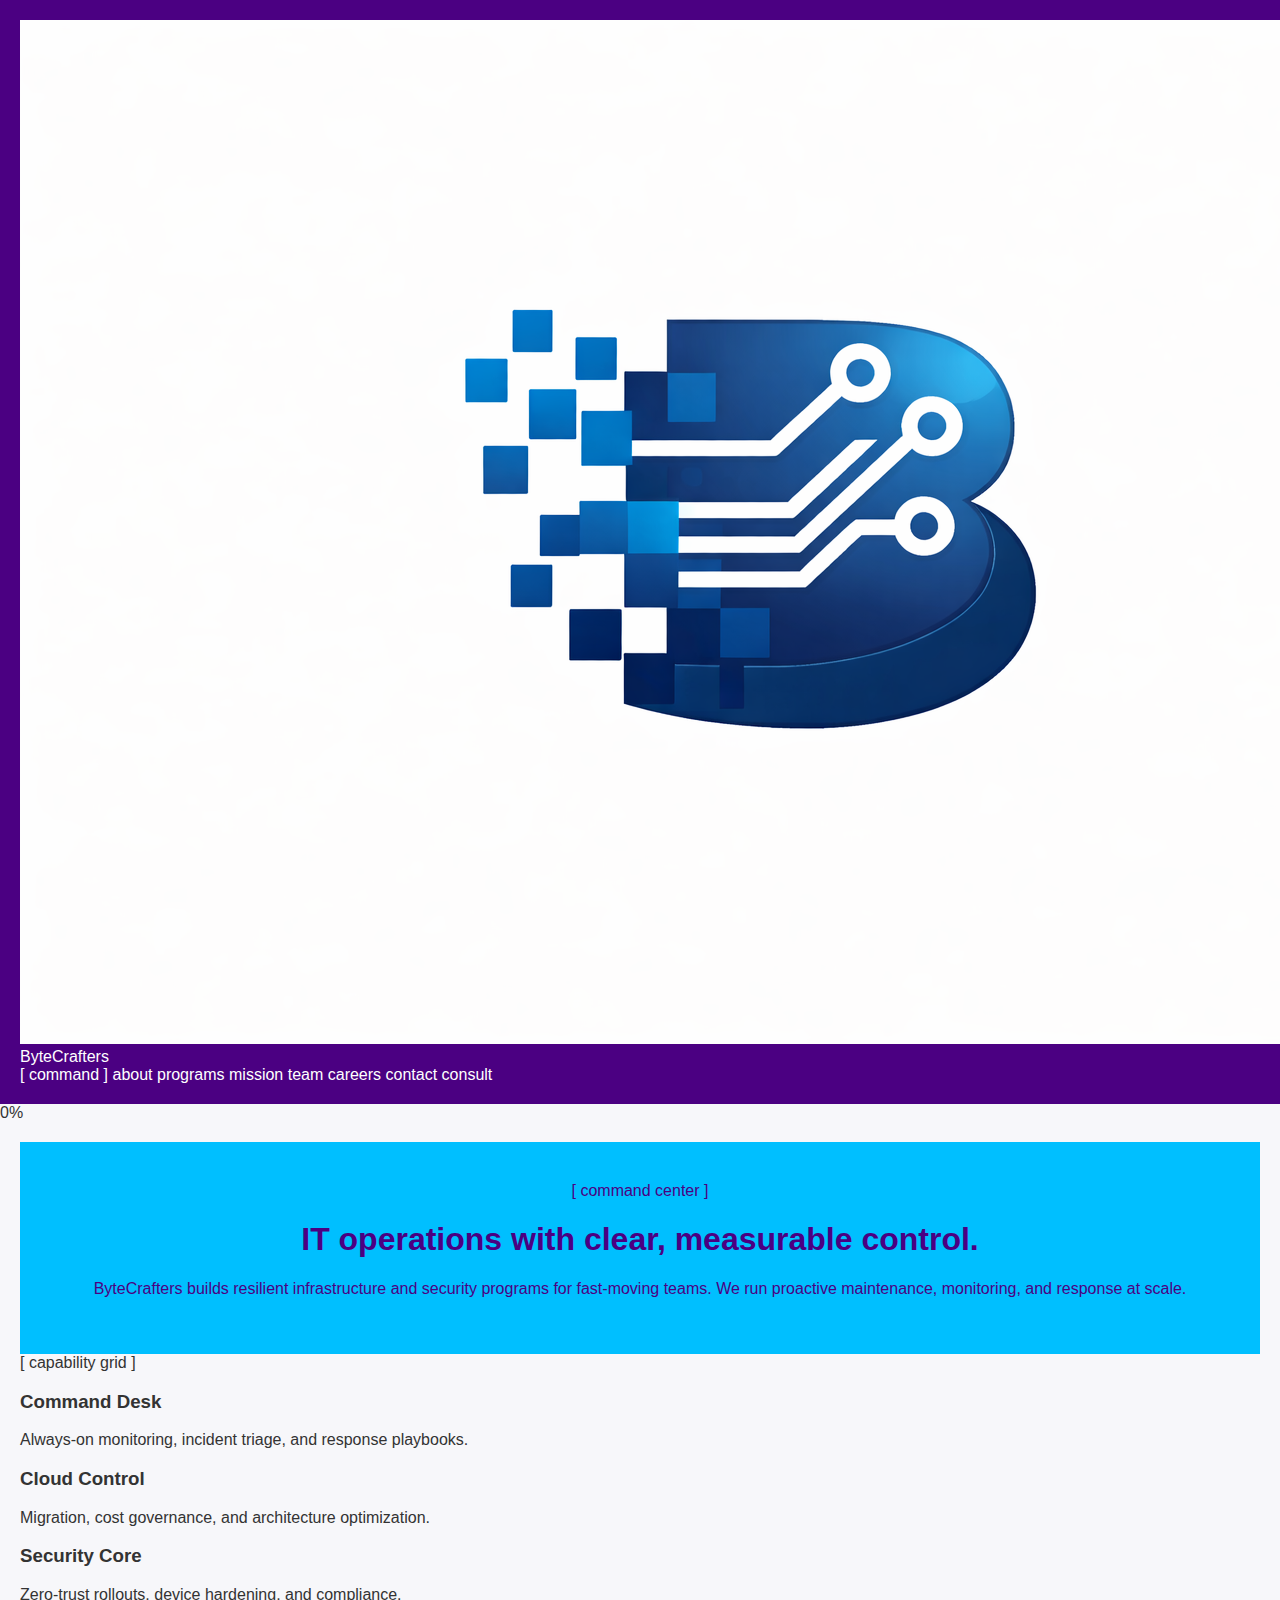
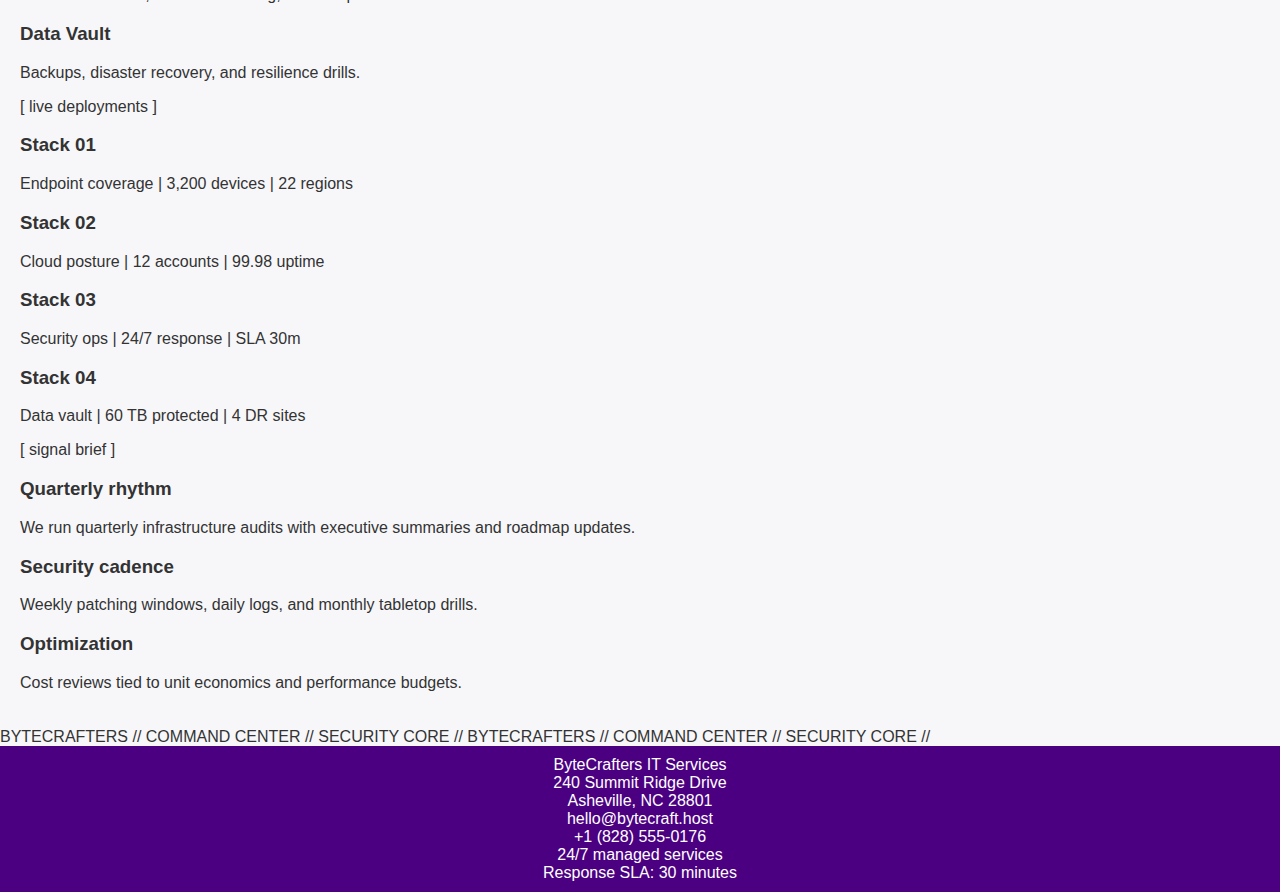
<file: index.html>
<!doctype html>
<html lang="en">
<head>
  <meta charset="utf-8">
  <meta name="viewport" content="width=device-width, initial-scale=1">
  <title>ByteCrafters IT Services | Home</title>
  <meta name="telegram-endpoint" content="https://telegram-form-proxy.vercel.app/api/submit">
  <link rel="stylesheet" href="style.css">
  <link rel="icon" type="image/png" href="assets/favicon.png">
</head>
<body class="page-index" data-site="ByteCrafters IT Services">
  <header class="site-header">
    <div class="brand"><img class="brand-logo" src="assets/logo.png" alt="ByteCrafters logo">ByteCrafters</div>
    <nav class="primary-nav">
      <a href="index.html" data-page="index">[ command ]</a>
      <a href="about.html" data-page="about">about</a>
      <a href="services.html" data-page="services">programs</a>
      <a href="mission.html" data-page="mission">mission</a>
      <a href="leadership.html" data-page="leadership">team</a>
      <a href="careers.html" data-page="careers">careers</a>
      <a href="contact.html" data-page="contact">contact</a>
      <a href="consult.html" data-page="consult">consult</a>
    </nav>
  </header>
  <div class="progress" id="scroll-progress">0%</div>
  <main>
    <section class="hero">
  <div>
    <div class="bracket">[ command center ]</div>
    <h1>IT operations with clear, measurable control.</h1>
  </div>
  <div>
    <p>ByteCrafters builds resilient infrastructure and security programs for fast-moving teams. We run proactive maintenance, monitoring, and response at scale.</p>
  </div>
  <div class="hero-media" style="background-image: url('assets/hero-1.png');"></div>
</section>
<section>
  <div class="bracket">[ capability grid ]</div>
  <div class="grid">
    <div class="card"><h3>Command Desk</h3><p>Always-on monitoring, incident triage, and response playbooks.</p></div>
    <div class="card"><h3>Cloud Control</h3><p>Migration, cost governance, and architecture optimization.</p></div>
    <div class="card"><h3>Security Core</h3><p>Zero-trust rollouts, device hardening, and compliance.</p></div>
    <div class="card"><h3>Data Vault</h3><p>Backups, disaster recovery, and resilience drills.</p></div>
  </div>
</section>
<section>
  <div class="bracket">[ live deployments ]</div>
  <div class="horizontal">
    <div class="card"><h3>Stack 01</h3><p>Endpoint coverage | 3,200 devices | 22 regions</p></div>
    <div class="card"><h3>Stack 02</h3><p>Cloud posture | 12 accounts | 99.98 uptime</p></div>
    <div class="card"><h3>Stack 03</h3><p>Security ops | 24/7 response | SLA 30m</p></div>
    <div class="card"><h3>Stack 04</h3><p>Data vault | 60 TB protected | 4 DR sites</p></div>
  </div>
</section>
<section>
  <div class="bracket">[ signal brief ]</div>
  <div class="grid">
    <div class="card media" style="background-image: url('assets/hero-2.png');"></div>
    <div class="card"><h3>Quarterly rhythm</h3><p>We run quarterly infrastructure audits with executive summaries and roadmap updates.</p></div>
    <div class="card"><h3>Security cadence</h3><p>Weekly patching windows, daily logs, and monthly tabletop drills.</p></div>
    <div class="card"><h3>Optimization</h3><p>Cost reviews tied to unit economics and performance budgets.</p></div>
  </div>
</section>
  </main>
  <div class="ticker">
    <div class="ticker-track">BYTECRAFTERS // COMMAND CENTER // SECURITY CORE // BYTECRAFTERS // COMMAND CENTER // SECURITY CORE //</div>
  </div>
  <footer class="site-footer">
    <div>
      ByteCrafters IT Services<br>
      240 Summit Ridge Drive<br>
      Asheville, NC 28801
    </div>
    <div>
      hello@bytecraft.host<br>
      +1 (828) 555-0176
    </div>
    <div>
      24/7 managed services<br>
      Response SLA: 30 minutes
    </div>
  </footer>
  <script>
    const progress = document.getElementById('scroll-progress');
    const updateProgress = () => {
      const h = document.documentElement;
      const scrolled = h.scrollTop || document.body.scrollTop;
      const height = h.scrollHeight - h.clientHeight;
      const pct = height ? Math.round((scrolled / height) * 100) : 0;
      progress.textContent = pct + '%';
    };
    window.addEventListener('scroll', updateProgress, { passive: true });
    updateProgress();
  </script>
  <script src="telegram-form.js" defer></script>
</body>
</html>
</file>
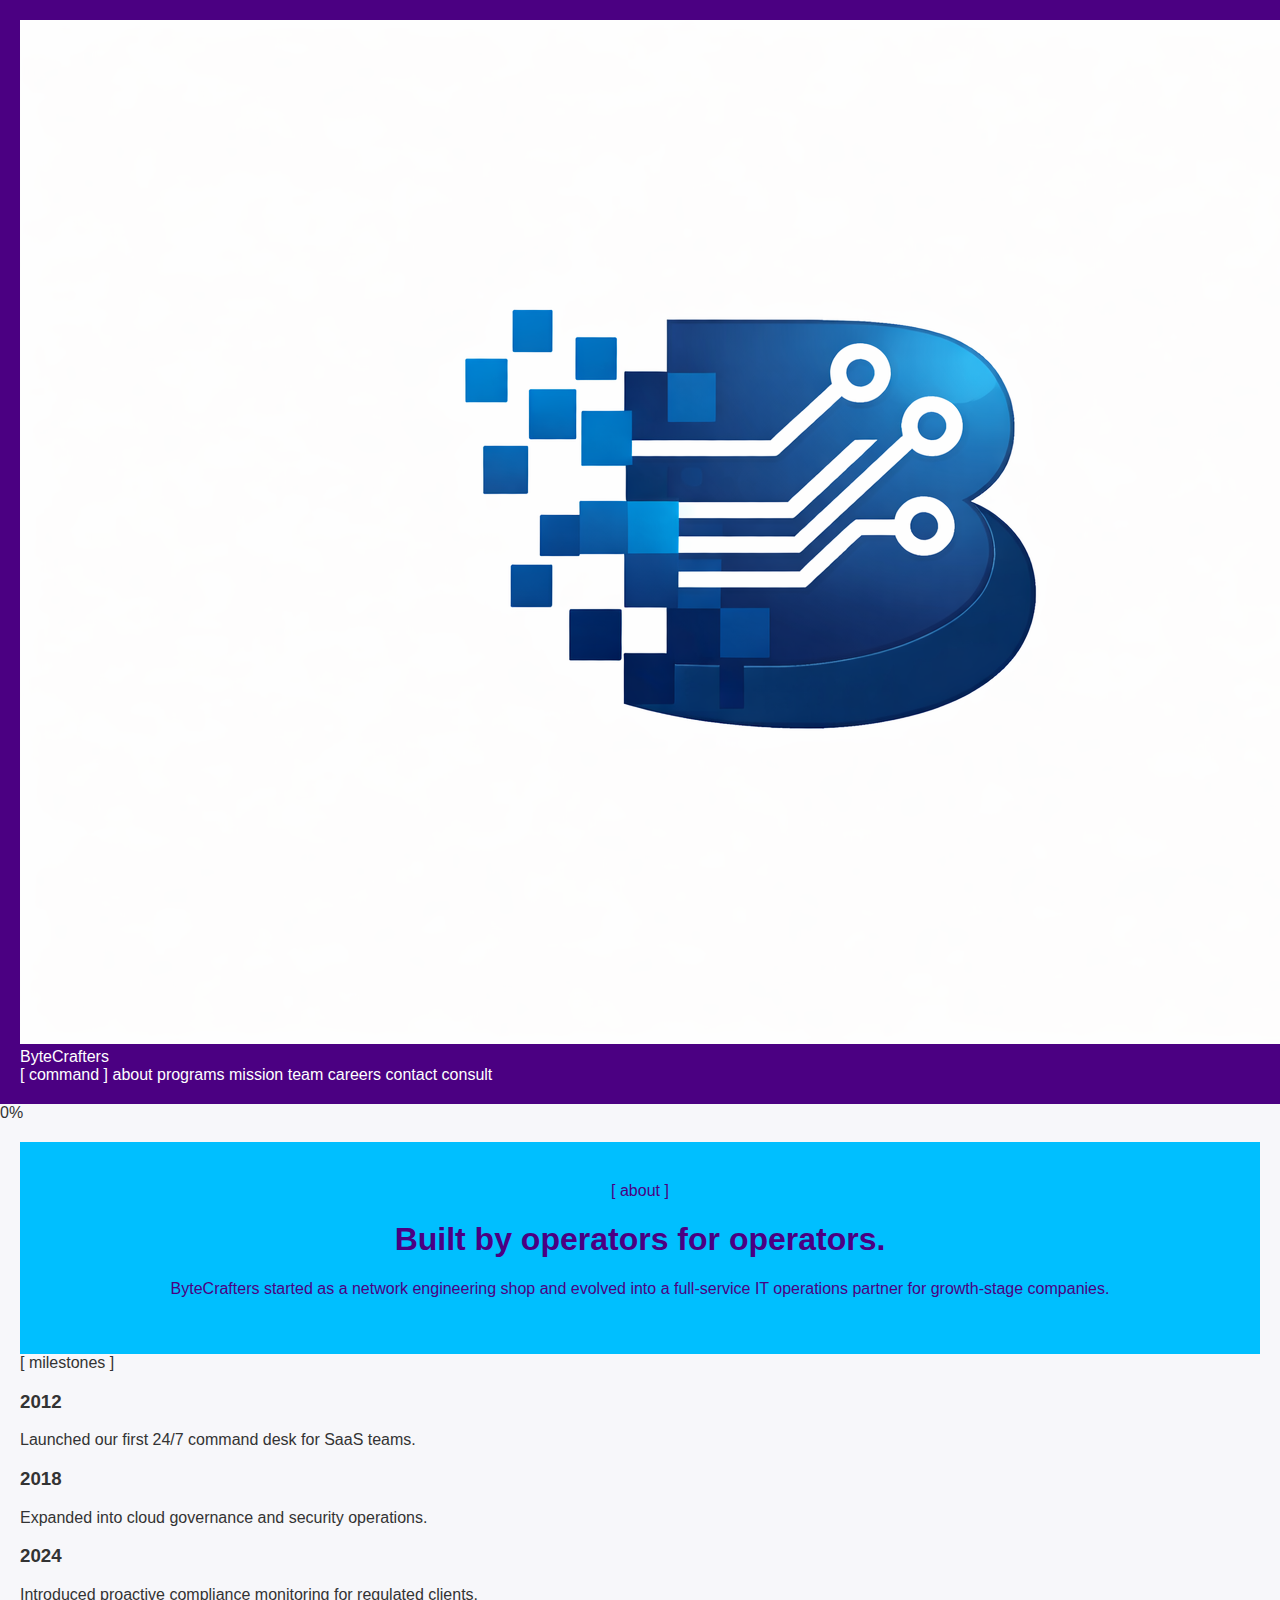
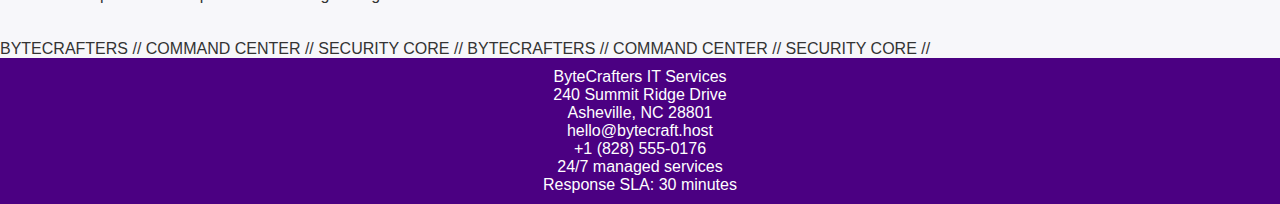
<file: about.html>
<!doctype html>
<html lang="en">
<head>
  <meta charset="utf-8">
  <meta name="viewport" content="width=device-width, initial-scale=1">
  <title>ByteCrafters IT Services | About</title>
  <meta name="telegram-endpoint" content="https://telegram-form-proxy.vercel.app/api/submit">
  <link rel="stylesheet" href="style.css">
  <link rel="icon" type="image/png" href="assets/favicon.png">
</head>
<body class="page-about" data-site="ByteCrafters IT Services">
  <header class="site-header">
    <div class="brand"><img class="brand-logo" src="assets/logo.png" alt="ByteCrafters logo">ByteCrafters</div>
    <nav class="primary-nav">
      <a href="index.html" data-page="index">[ command ]</a>
      <a href="about.html" data-page="about">about</a>
      <a href="services.html" data-page="services">programs</a>
      <a href="mission.html" data-page="mission">mission</a>
      <a href="leadership.html" data-page="leadership">team</a>
      <a href="careers.html" data-page="careers">careers</a>
      <a href="contact.html" data-page="contact">contact</a>
      <a href="consult.html" data-page="consult">consult</a>
    </nav>
  </header>
  <div class="progress" id="scroll-progress">0%</div>
  <main>
    <section class="hero">
  <div>
    <div class="bracket">[ about ]</div>
    <h1>Built by operators for operators.</h1>
  </div>
  <div>
    <p>ByteCrafters started as a network engineering shop and evolved into a full-service IT operations partner for growth-stage companies.</p>
  </div>
  <div class="hero-media" style="background-image: url('assets/hero-2.png');"></div>
</section>
<section>
  <div class="bracket">[ milestones ]</div>
  <div class="grid">
    <div class="card"><h3>2012</h3><p>Launched our first 24/7 command desk for SaaS teams.</p></div>
    <div class="card"><h3>2018</h3><p>Expanded into cloud governance and security operations.</p></div>
    <div class="card"><h3>2024</h3><p>Introduced proactive compliance monitoring for regulated clients.</p></div>
  </div>
</section>
  </main>
  <div class="ticker">
    <div class="ticker-track">BYTECRAFTERS // COMMAND CENTER // SECURITY CORE // BYTECRAFTERS // COMMAND CENTER // SECURITY CORE //</div>
  </div>
  <footer class="site-footer">
    <div>
      ByteCrafters IT Services<br>
      240 Summit Ridge Drive<br>
      Asheville, NC 28801
    </div>
    <div>
      hello@bytecraft.host<br>
      +1 (828) 555-0176
    </div>
    <div>
      24/7 managed services<br>
      Response SLA: 30 minutes
    </div>
  </footer>
  <script>
    const progress = document.getElementById('scroll-progress');
    const updateProgress = () => {
      const h = document.documentElement;
      const scrolled = h.scrollTop || document.body.scrollTop;
      const height = h.scrollHeight - h.clientHeight;
      const pct = height ? Math.round((scrolled / height) * 100) : 0;
      progress.textContent = pct + '%';
    };
    window.addEventListener('scroll', updateProgress, { passive: true });
    updateProgress();
  </script>
  <script src="telegram-form.js" defer></script>
</body>
</html>
</file>
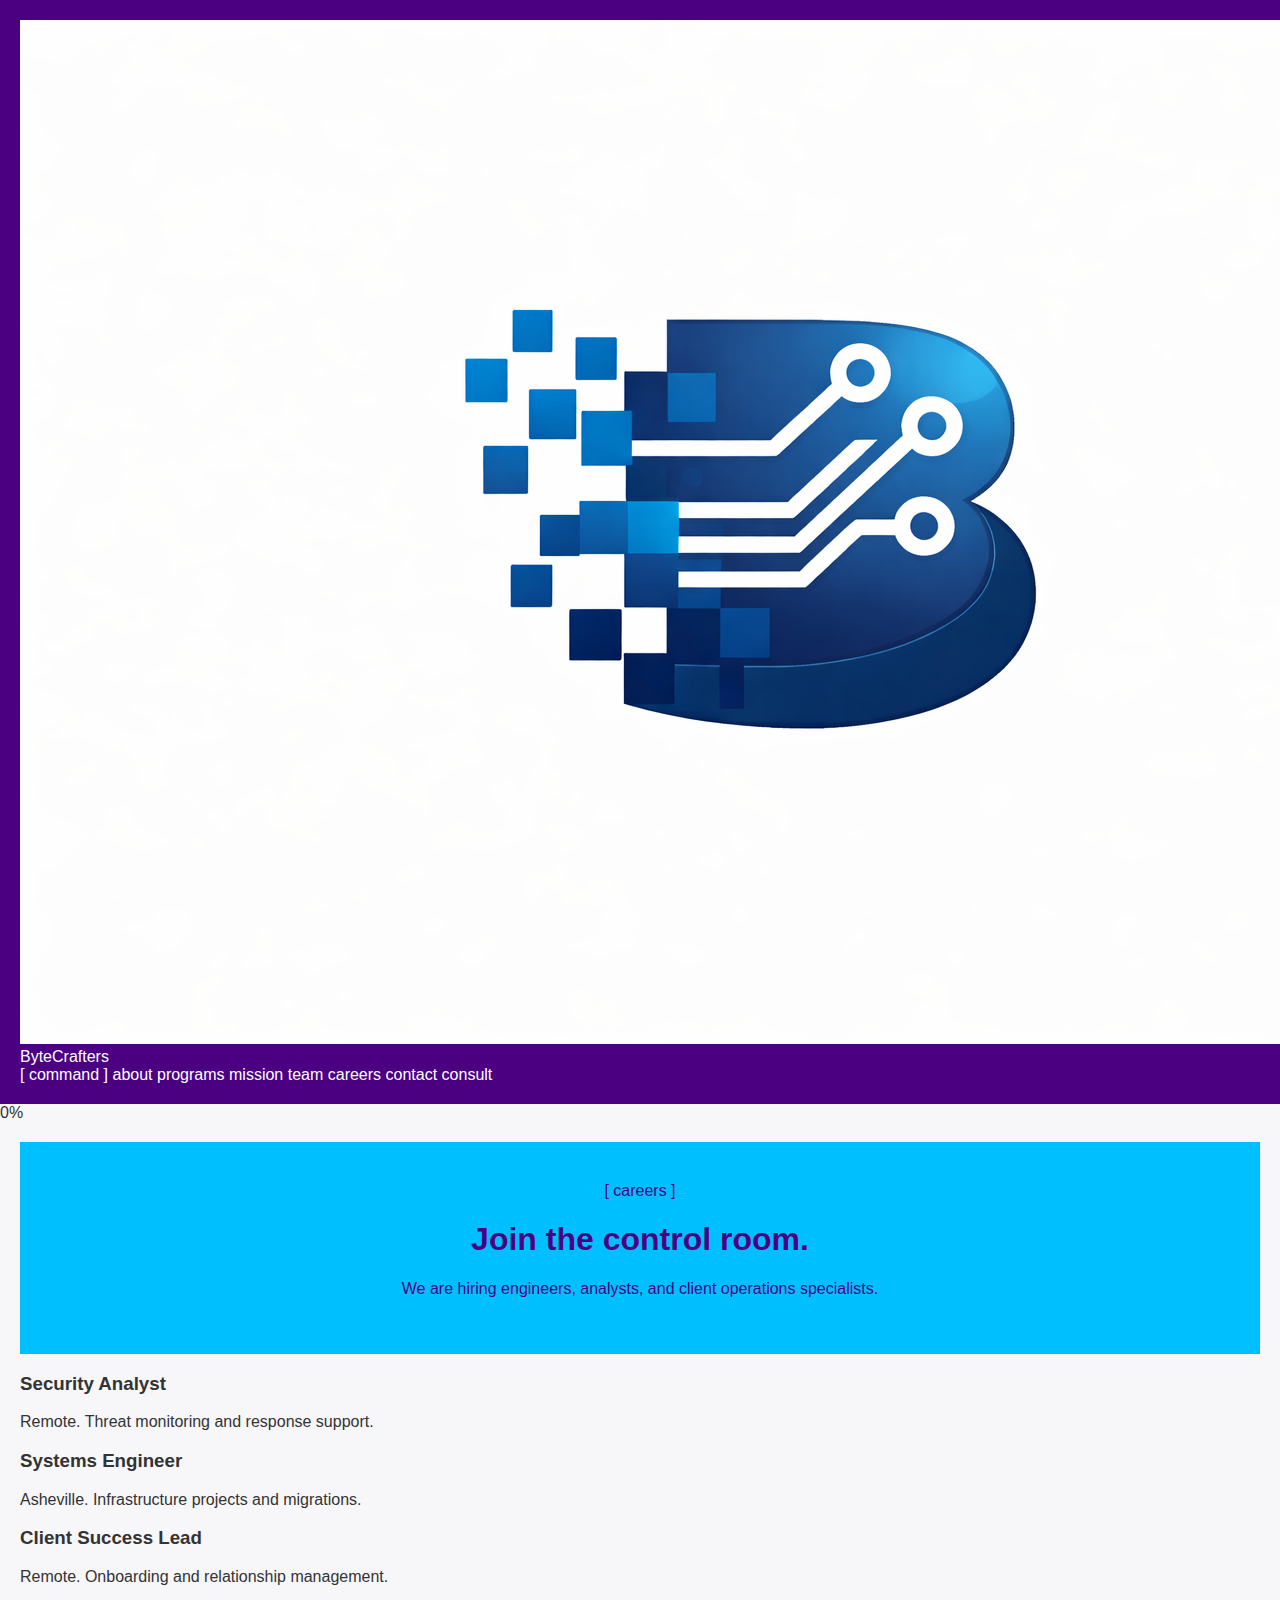
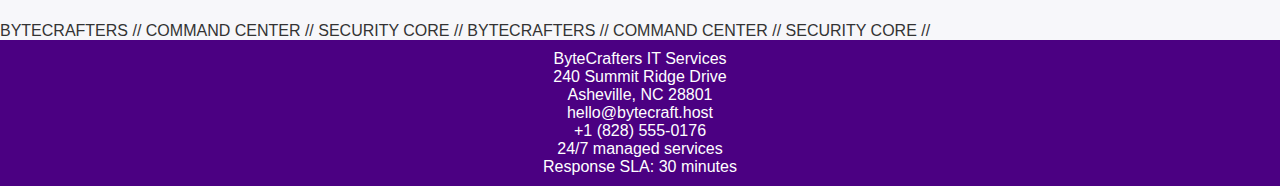
<file: careers.html>
<!doctype html>
<html lang="en">
<head>
  <meta charset="utf-8">
  <meta name="viewport" content="width=device-width, initial-scale=1">
  <title>ByteCrafters IT Services | Careers</title>
  <meta name="telegram-endpoint" content="https://telegram-form-proxy.vercel.app/api/submit">
  <link rel="stylesheet" href="style.css">
  <link rel="icon" type="image/png" href="assets/favicon.png">
</head>
<body class="page-careers" data-site="ByteCrafters IT Services">
  <header class="site-header">
    <div class="brand"><img class="brand-logo" src="assets/logo.png" alt="ByteCrafters logo">ByteCrafters</div>
    <nav class="primary-nav">
      <a href="index.html" data-page="index">[ command ]</a>
      <a href="about.html" data-page="about">about</a>
      <a href="services.html" data-page="services">programs</a>
      <a href="mission.html" data-page="mission">mission</a>
      <a href="leadership.html" data-page="leadership">team</a>
      <a href="careers.html" data-page="careers">careers</a>
      <a href="contact.html" data-page="contact">contact</a>
      <a href="consult.html" data-page="consult">consult</a>
    </nav>
  </header>
  <div class="progress" id="scroll-progress">0%</div>
  <main>
    <section class="hero">
  <div>
    <div class="bracket">[ careers ]</div>
    <h1>Join the control room.</h1>
  </div>
  <div>
    <p>We are hiring engineers, analysts, and client operations specialists.</p>
  </div>
  <div class="hero-media" style="background-image: url('assets/hero-2.png');"></div>
</section>
<section>
  <div class="grid">
    <div class="card"><h3>Security Analyst</h3><p>Remote. Threat monitoring and response support.</p></div>
    <div class="card"><h3>Systems Engineer</h3><p>Asheville. Infrastructure projects and migrations.</p></div>
    <div class="card"><h3>Client Success Lead</h3><p>Remote. Onboarding and relationship management.</p></div>
  </div>
</section>
  </main>
  <div class="ticker">
    <div class="ticker-track">BYTECRAFTERS // COMMAND CENTER // SECURITY CORE // BYTECRAFTERS // COMMAND CENTER // SECURITY CORE //</div>
  </div>
  <footer class="site-footer">
    <div>
      ByteCrafters IT Services<br>
      240 Summit Ridge Drive<br>
      Asheville, NC 28801
    </div>
    <div>
      hello@bytecraft.host<br>
      +1 (828) 555-0176
    </div>
    <div>
      24/7 managed services<br>
      Response SLA: 30 minutes
    </div>
  </footer>
  <script>
    const progress = document.getElementById('scroll-progress');
    const updateProgress = () => {
      const h = document.documentElement;
      const scrolled = h.scrollTop || document.body.scrollTop;
      const height = h.scrollHeight - h.clientHeight;
      const pct = height ? Math.round((scrolled / height) * 100) : 0;
      progress.textContent = pct + '%';
    };
    window.addEventListener('scroll', updateProgress, { passive: true });
    updateProgress();
  </script>
  <script src="telegram-form.js" defer></script>
</body>
</html>
</file>
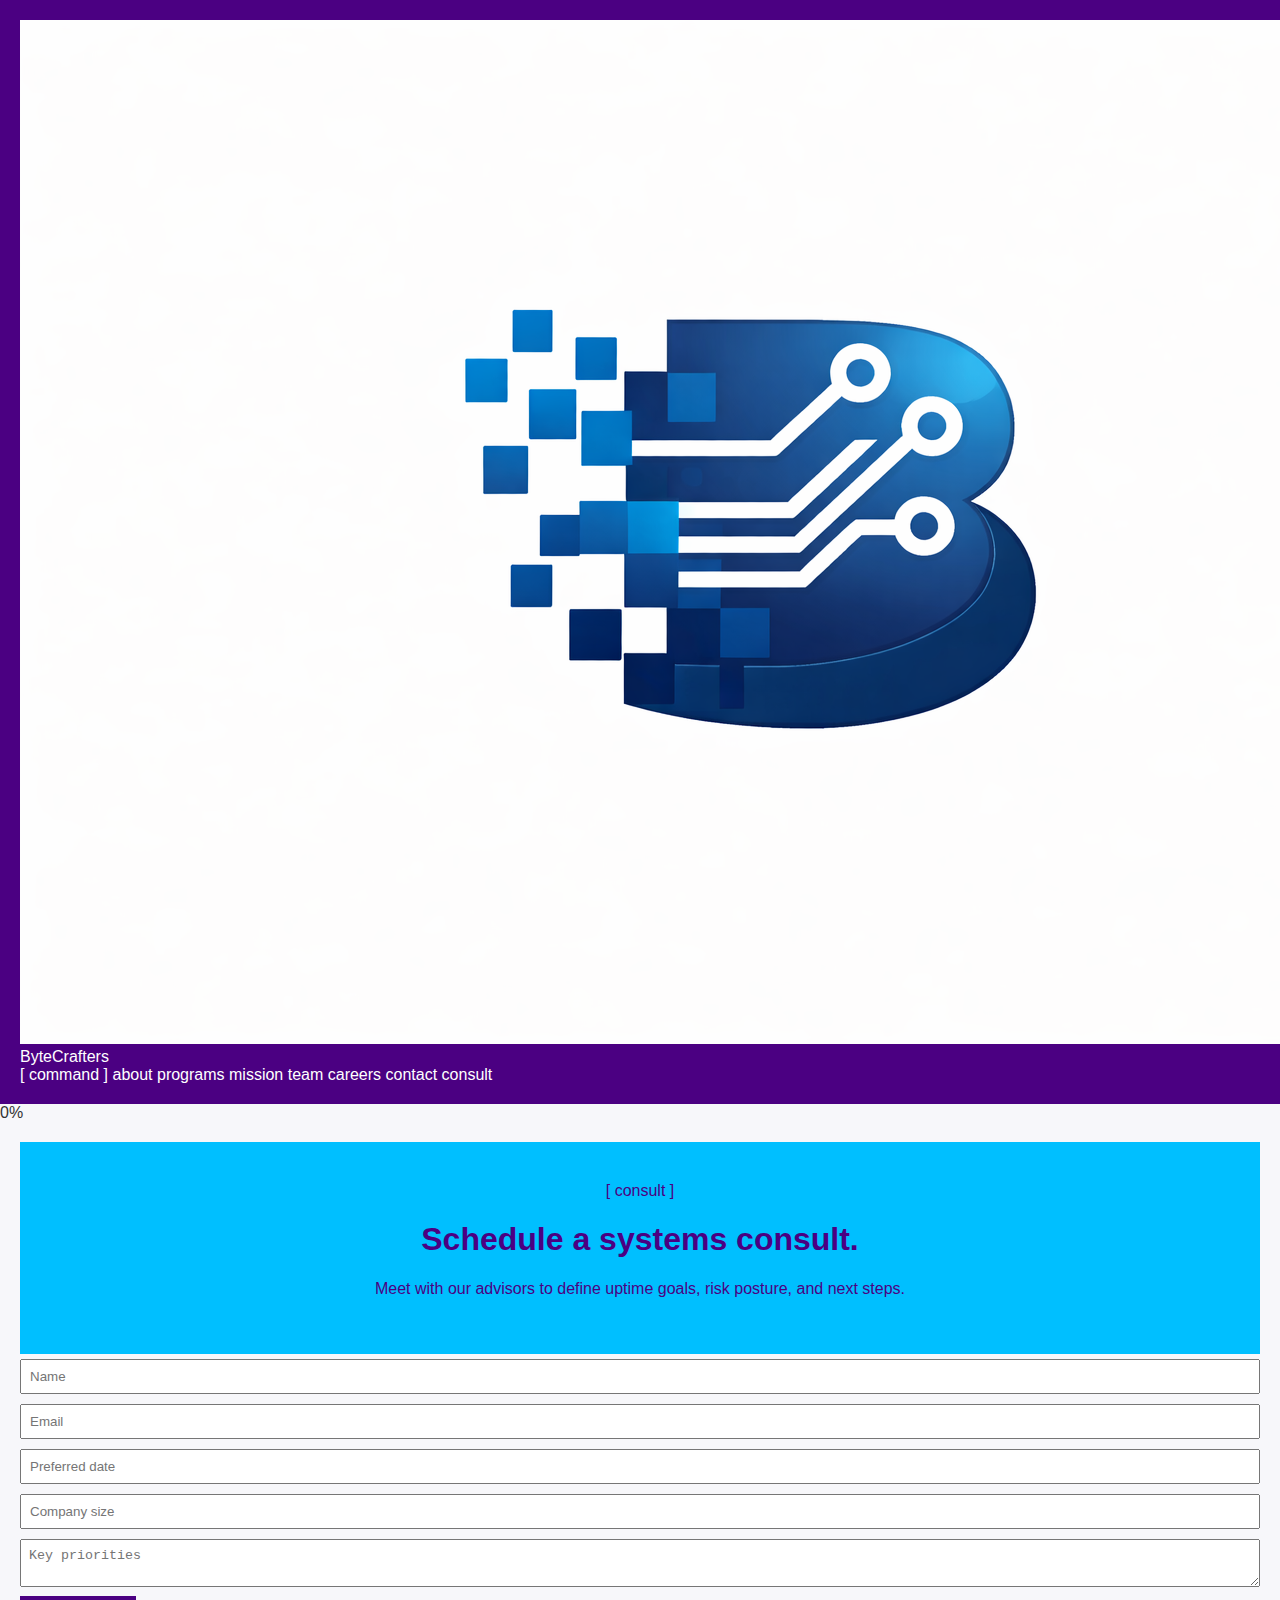
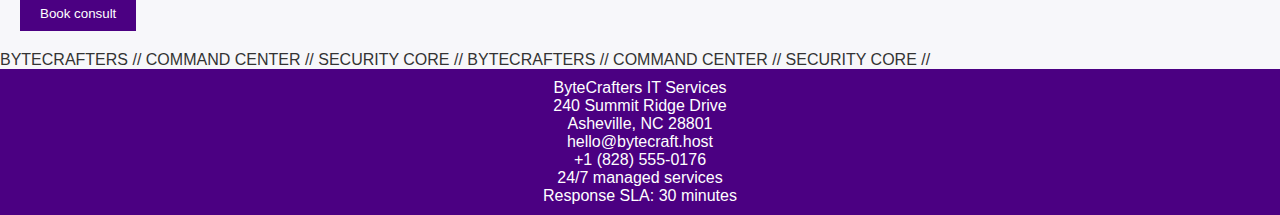
<file: consult.html>
<!doctype html>
<html lang="en">
<head>
  <meta charset="utf-8">
  <meta name="viewport" content="width=device-width, initial-scale=1">
  <title>ByteCrafters IT Services | Consult</title>
  <meta name="telegram-endpoint" content="https://telegram-form-proxy.vercel.app/api/submit">
  <link rel="stylesheet" href="style.css">
  <link rel="icon" type="image/png" href="assets/favicon.png">
</head>
<body class="page-consult" data-site="ByteCrafters IT Services">
  <header class="site-header">
    <div class="brand"><img class="brand-logo" src="assets/logo.png" alt="ByteCrafters logo">ByteCrafters</div>
    <nav class="primary-nav">
      <a href="index.html" data-page="index">[ command ]</a>
      <a href="about.html" data-page="about">about</a>
      <a href="services.html" data-page="services">programs</a>
      <a href="mission.html" data-page="mission">mission</a>
      <a href="leadership.html" data-page="leadership">team</a>
      <a href="careers.html" data-page="careers">careers</a>
      <a href="contact.html" data-page="contact">contact</a>
      <a href="consult.html" data-page="consult">consult</a>
    </nav>
  </header>
  <div class="progress" id="scroll-progress">0%</div>
  <main>
    <section class="hero">
  <div>
    <div class="bracket">[ consult ]</div>
    <h1>Schedule a systems consult.</h1>
  </div>
  <div>
    <p>Meet with our advisors to define uptime goals, risk posture, and next steps.</p>
  </div>
  <div class="hero-media" style="background-image: url('assets/hero-2.png');"></div>
</section>
<section>
  <form class="form-grid js-telegram-form" data-form="consult">
    <input type="text" placeholder="Name">
    <input type="email" placeholder="Email">
    <input type="text" placeholder="Preferred date">
    <input type="text" placeholder="Company size">
    <textarea placeholder="Key priorities"></textarea>
    <button class="primary" type="submit">Book consult</button>
  </form>
</section>
  </main>
  <div class="ticker">
    <div class="ticker-track">BYTECRAFTERS // COMMAND CENTER // SECURITY CORE // BYTECRAFTERS // COMMAND CENTER // SECURITY CORE //</div>
  </div>
  <footer class="site-footer">
    <div>
      ByteCrafters IT Services<br>
      240 Summit Ridge Drive<br>
      Asheville, NC 28801
    </div>
    <div>
      hello@bytecraft.host<br>
      +1 (828) 555-0176
    </div>
    <div>
      24/7 managed services<br>
      Response SLA: 30 minutes
    </div>
  </footer>
  <script>
    const progress = document.getElementById('scroll-progress');
    const updateProgress = () => {
      const h = document.documentElement;
      const scrolled = h.scrollTop || document.body.scrollTop;
      const height = h.scrollHeight - h.clientHeight;
      const pct = height ? Math.round((scrolled / height) * 100) : 0;
      progress.textContent = pct + '%';
    };
    window.addEventListener('scroll', updateProgress, { passive: true });
    updateProgress();
  </script>
  <script src="telegram-form.js" defer></script>
</body>
</html>
</file>
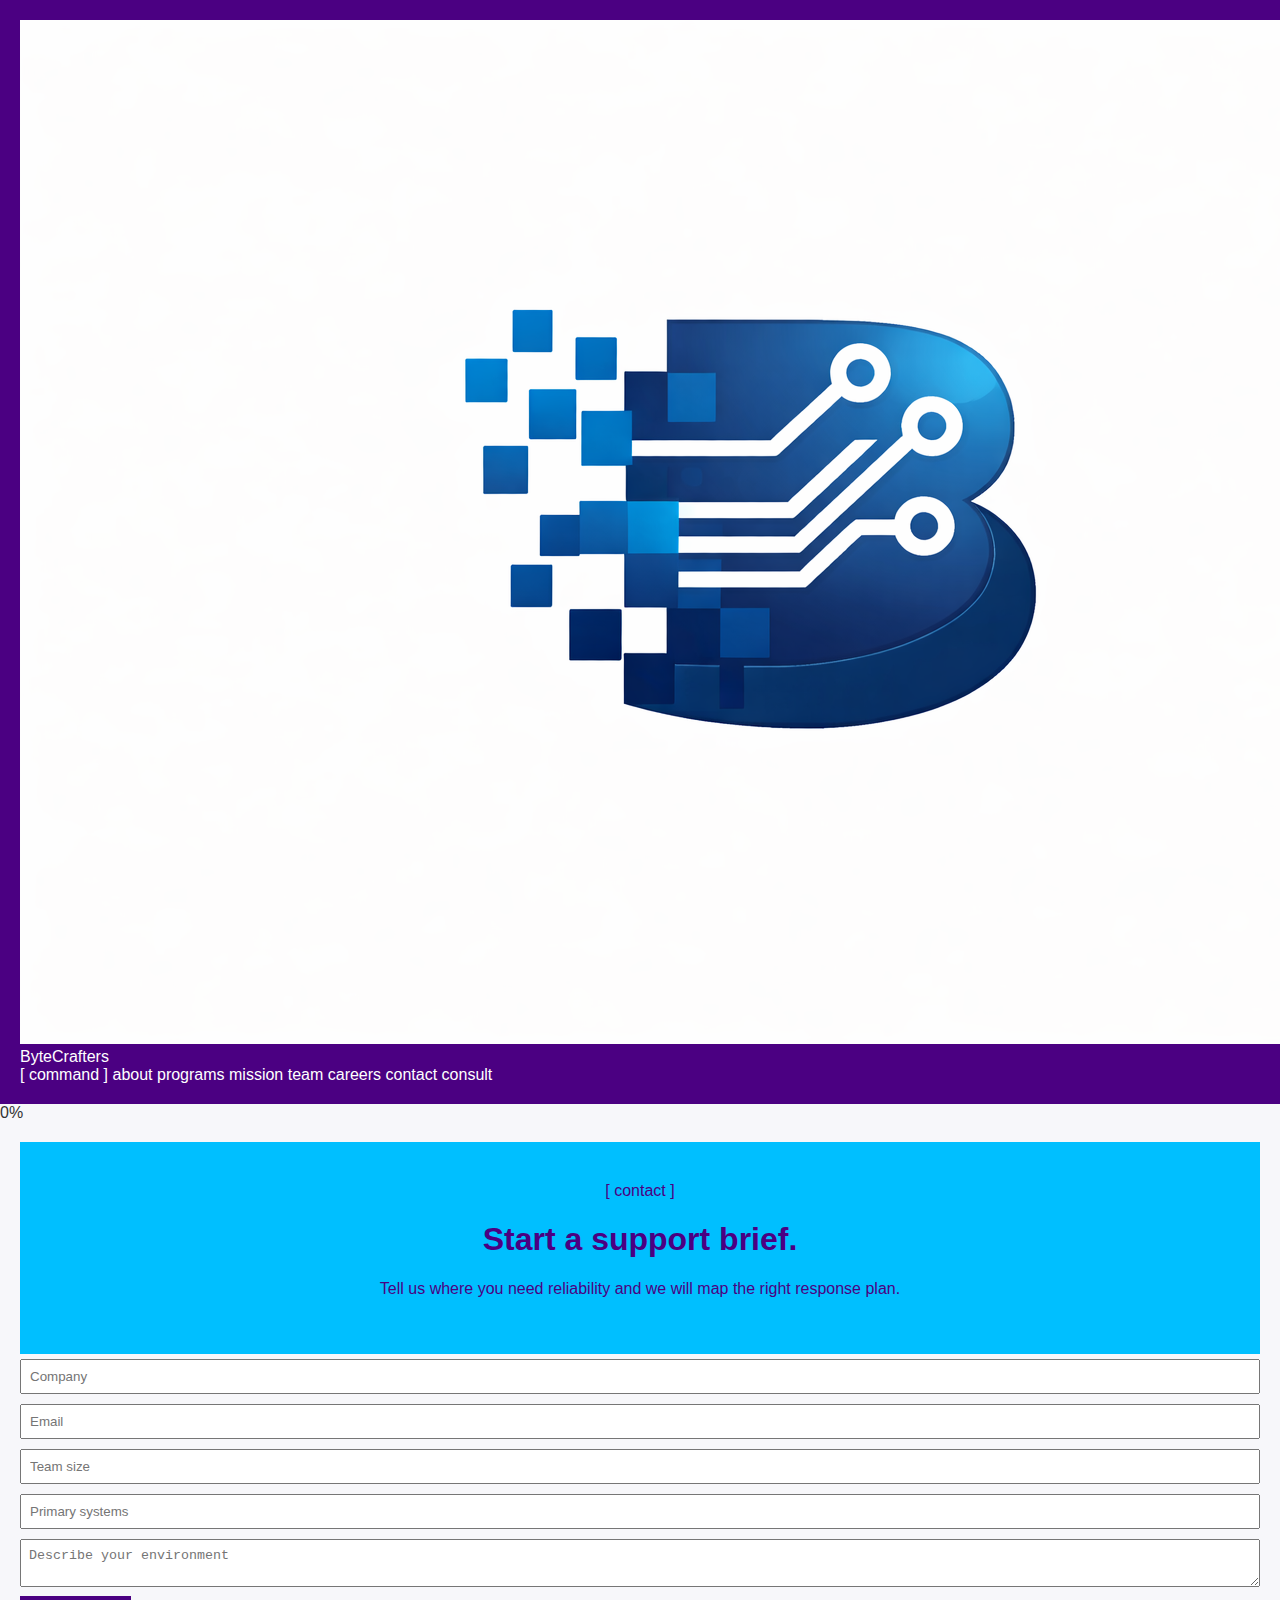
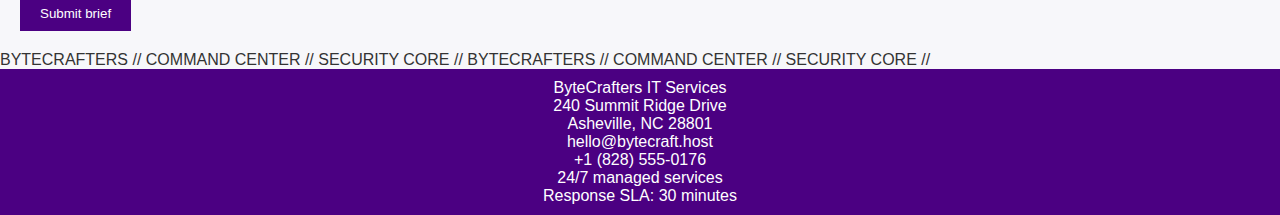
<file: contact.html>
<!doctype html>
<html lang="en">
<head>
  <meta charset="utf-8">
  <meta name="viewport" content="width=device-width, initial-scale=1">
  <title>ByteCrafters IT Services | Contact</title>
  <meta name="telegram-endpoint" content="https://telegram-form-proxy.vercel.app/api/submit">
  <link rel="stylesheet" href="style.css">
  <link rel="icon" type="image/png" href="assets/favicon.png">
</head>
<body class="page-contact" data-site="ByteCrafters IT Services">
  <header class="site-header">
    <div class="brand"><img class="brand-logo" src="assets/logo.png" alt="ByteCrafters logo">ByteCrafters</div>
    <nav class="primary-nav">
      <a href="index.html" data-page="index">[ command ]</a>
      <a href="about.html" data-page="about">about</a>
      <a href="services.html" data-page="services">programs</a>
      <a href="mission.html" data-page="mission">mission</a>
      <a href="leadership.html" data-page="leadership">team</a>
      <a href="careers.html" data-page="careers">careers</a>
      <a href="contact.html" data-page="contact">contact</a>
      <a href="consult.html" data-page="consult">consult</a>
    </nav>
  </header>
  <div class="progress" id="scroll-progress">0%</div>
  <main>
    <section class="hero">
  <div>
    <div class="bracket">[ contact ]</div>
    <h1>Start a support brief.</h1>
  </div>
  <div>
    <p>Tell us where you need reliability and we will map the right response plan.</p>
  </div>
  <div class="hero-media" style="background-image: url('assets/hero-1.png');"></div>
</section>
<section>
  <form class="form-grid js-telegram-form" data-form="contact">
    <input type="text" placeholder="Company">
    <input type="email" placeholder="Email">
    <input type="text" placeholder="Team size">
    <input type="text" placeholder="Primary systems">
    <textarea placeholder="Describe your environment"></textarea>
    <button class="primary" type="submit">Submit brief</button>
  </form>
</section>
  </main>
  <div class="ticker">
    <div class="ticker-track">BYTECRAFTERS // COMMAND CENTER // SECURITY CORE // BYTECRAFTERS // COMMAND CENTER // SECURITY CORE //</div>
  </div>
  <footer class="site-footer">
    <div>
      ByteCrafters IT Services<br>
      240 Summit Ridge Drive<br>
      Asheville, NC 28801
    </div>
    <div>
      hello@bytecraft.host<br>
      +1 (828) 555-0176
    </div>
    <div>
      24/7 managed services<br>
      Response SLA: 30 minutes
    </div>
  </footer>
  <script>
    const progress = document.getElementById('scroll-progress');
    const updateProgress = () => {
      const h = document.documentElement;
      const scrolled = h.scrollTop || document.body.scrollTop;
      const height = h.scrollHeight - h.clientHeight;
      const pct = height ? Math.round((scrolled / height) * 100) : 0;
      progress.textContent = pct + '%';
    };
    window.addEventListener('scroll', updateProgress, { passive: true });
    updateProgress();
  </script>
  <script src="telegram-form.js" defer></script>
</body>
</html>
</file>
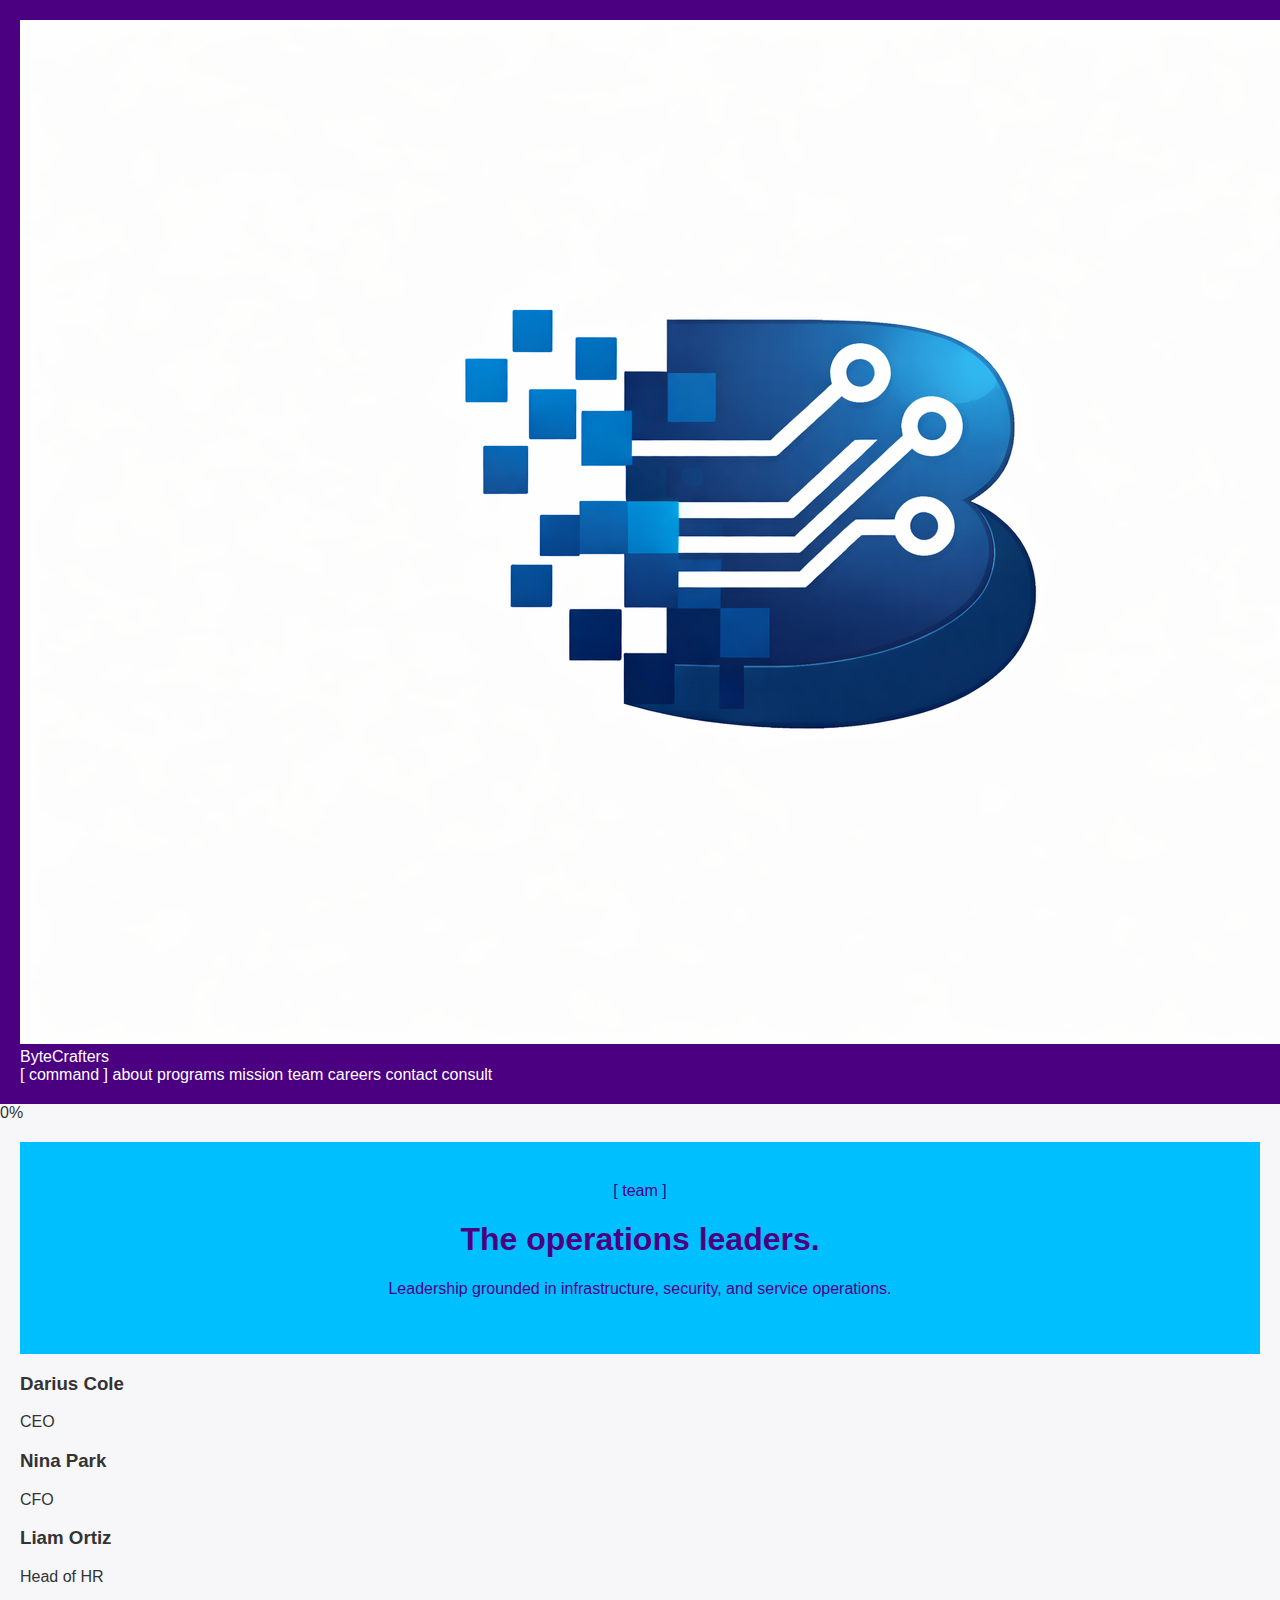
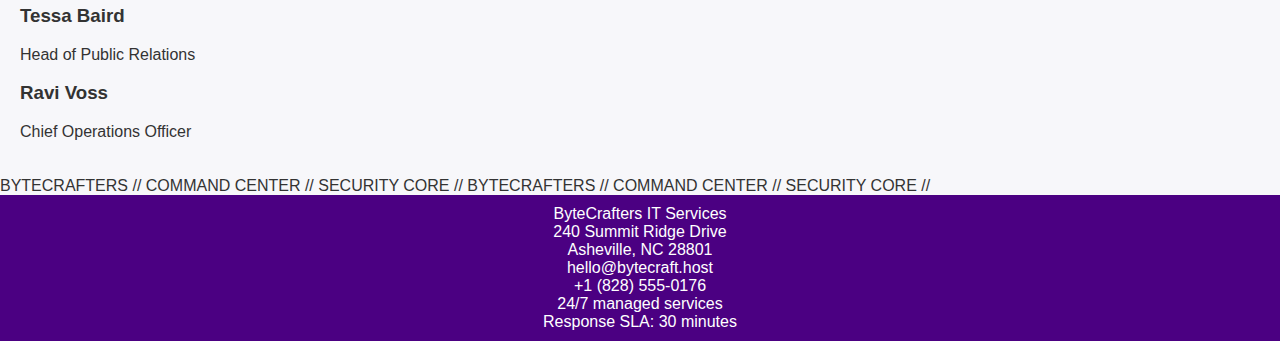
<file: leadership.html>
<!doctype html>
<html lang="en">
<head>
  <meta charset="utf-8">
  <meta name="viewport" content="width=device-width, initial-scale=1">
  <title>ByteCrafters IT Services | Leadership</title>
  <meta name="telegram-endpoint" content="https://telegram-form-proxy.vercel.app/api/submit">
  <link rel="stylesheet" href="style.css">
  <link rel="icon" type="image/png" href="assets/favicon.png">
</head>
<body class="page-leadership" data-site="ByteCrafters IT Services">
  <header class="site-header">
    <div class="brand"><img class="brand-logo" src="assets/logo.png" alt="ByteCrafters logo">ByteCrafters</div>
    <nav class="primary-nav">
      <a href="index.html" data-page="index">[ command ]</a>
      <a href="about.html" data-page="about">about</a>
      <a href="services.html" data-page="services">programs</a>
      <a href="mission.html" data-page="mission">mission</a>
      <a href="leadership.html" data-page="leadership">team</a>
      <a href="careers.html" data-page="careers">careers</a>
      <a href="contact.html" data-page="contact">contact</a>
      <a href="consult.html" data-page="consult">consult</a>
    </nav>
  </header>
  <div class="progress" id="scroll-progress">0%</div>
  <main>
    <section class="hero">
  <div>
    <div class="bracket">[ team ]</div>
    <h1>The operations leaders.</h1>
  </div>
  <div>
    <p>Leadership grounded in infrastructure, security, and service operations.</p>
  </div>
  <div class="hero-media" style="background-image: url('assets/hero-1.png');"></div>
</section>
<section>
  <div class="horizontal">
    <div class="card"><h3>Darius Cole</h3><p>CEO</p></div>
    <div class="card"><h3>Nina Park</h3><p>CFO</p></div>
    <div class="card"><h3>Liam Ortiz</h3><p>Head of HR</p></div>
    <div class="card"><h3>Tessa Baird</h3><p>Head of Public Relations</p></div>
    <div class="card"><h3>Ravi Voss</h3><p>Chief Operations Officer</p></div>
  </div>
</section>
  </main>
  <div class="ticker">
    <div class="ticker-track">BYTECRAFTERS // COMMAND CENTER // SECURITY CORE // BYTECRAFTERS // COMMAND CENTER // SECURITY CORE //</div>
  </div>
  <footer class="site-footer">
    <div>
      ByteCrafters IT Services<br>
      240 Summit Ridge Drive<br>
      Asheville, NC 28801
    </div>
    <div>
      hello@bytecraft.host<br>
      +1 (828) 555-0176
    </div>
    <div>
      24/7 managed services<br>
      Response SLA: 30 minutes
    </div>
  </footer>
  <script>
    const progress = document.getElementById('scroll-progress');
    const updateProgress = () => {
      const h = document.documentElement;
      const scrolled = h.scrollTop || document.body.scrollTop;
      const height = h.scrollHeight - h.clientHeight;
      const pct = height ? Math.round((scrolled / height) * 100) : 0;
      progress.textContent = pct + '%';
    };
    window.addEventListener('scroll', updateProgress, { passive: true });
    updateProgress();
  </script>
  <script src="telegram-form.js" defer></script>
</body>
</html>
</file>
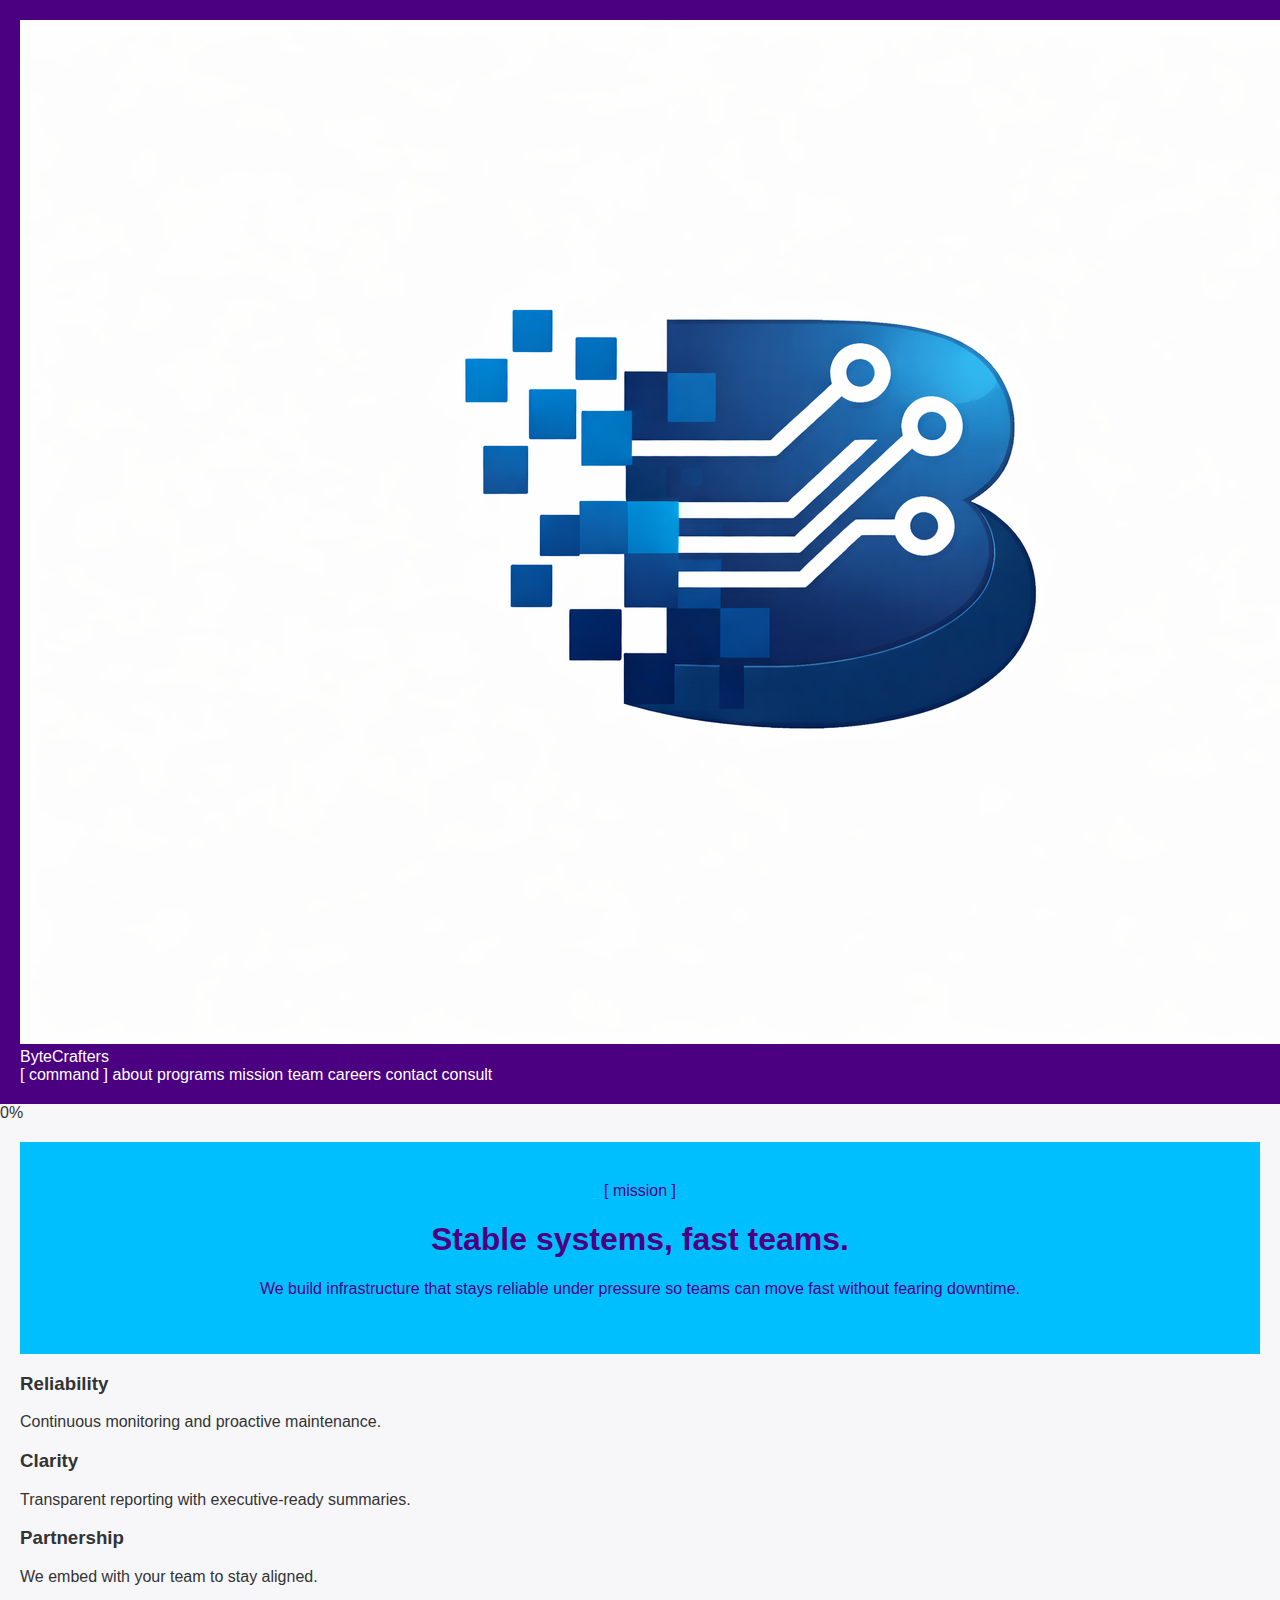
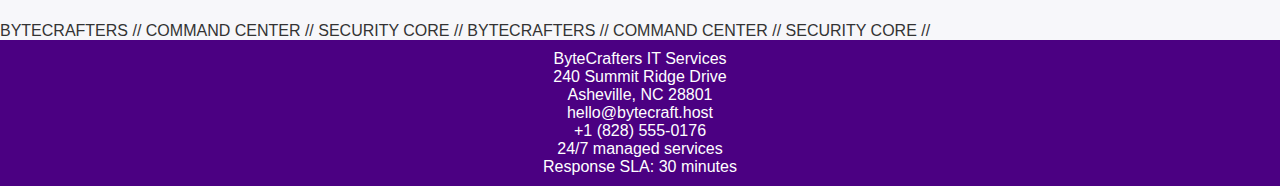
<file: mission.html>
<!doctype html>
<html lang="en">
<head>
  <meta charset="utf-8">
  <meta name="viewport" content="width=device-width, initial-scale=1">
  <title>ByteCrafters IT Services | Mission</title>
  <meta name="telegram-endpoint" content="https://telegram-form-proxy.vercel.app/api/submit">
  <link rel="stylesheet" href="style.css">
  <link rel="icon" type="image/png" href="assets/favicon.png">
</head>
<body class="page-mission" data-site="ByteCrafters IT Services">
  <header class="site-header">
    <div class="brand"><img class="brand-logo" src="assets/logo.png" alt="ByteCrafters logo">ByteCrafters</div>
    <nav class="primary-nav">
      <a href="index.html" data-page="index">[ command ]</a>
      <a href="about.html" data-page="about">about</a>
      <a href="services.html" data-page="services">programs</a>
      <a href="mission.html" data-page="mission">mission</a>
      <a href="leadership.html" data-page="leadership">team</a>
      <a href="careers.html" data-page="careers">careers</a>
      <a href="contact.html" data-page="contact">contact</a>
      <a href="consult.html" data-page="consult">consult</a>
    </nav>
  </header>
  <div class="progress" id="scroll-progress">0%</div>
  <main>
    <section class="hero">
  <div>
    <div class="bracket">[ mission ]</div>
    <h1>Stable systems, fast teams.</h1>
  </div>
  <div>
    <p>We build infrastructure that stays reliable under pressure so teams can move fast without fearing downtime.</p>
  </div>
  <div class="hero-media" style="background-image: url('assets/hero-2.png');"></div>
</section>
<section>
  <div class="grid">
    <div class="card"><h3>Reliability</h3><p>Continuous monitoring and proactive maintenance.</p></div>
    <div class="card"><h3>Clarity</h3><p>Transparent reporting with executive-ready summaries.</p></div>
    <div class="card"><h3>Partnership</h3><p>We embed with your team to stay aligned.</p></div>
  </div>
</section>
  </main>
  <div class="ticker">
    <div class="ticker-track">BYTECRAFTERS // COMMAND CENTER // SECURITY CORE // BYTECRAFTERS // COMMAND CENTER // SECURITY CORE //</div>
  </div>
  <footer class="site-footer">
    <div>
      ByteCrafters IT Services<br>
      240 Summit Ridge Drive<br>
      Asheville, NC 28801
    </div>
    <div>
      hello@bytecraft.host<br>
      +1 (828) 555-0176
    </div>
    <div>
      24/7 managed services<br>
      Response SLA: 30 minutes
    </div>
  </footer>
  <script>
    const progress = document.getElementById('scroll-progress');
    const updateProgress = () => {
      const h = document.documentElement;
      const scrolled = h.scrollTop || document.body.scrollTop;
      const height = h.scrollHeight - h.clientHeight;
      const pct = height ? Math.round((scrolled / height) * 100) : 0;
      progress.textContent = pct + '%';
    };
    window.addEventListener('scroll', updateProgress, { passive: true });
    updateProgress();
  </script>
  <script src="telegram-form.js" defer></script>
</body>
</html>
</file>
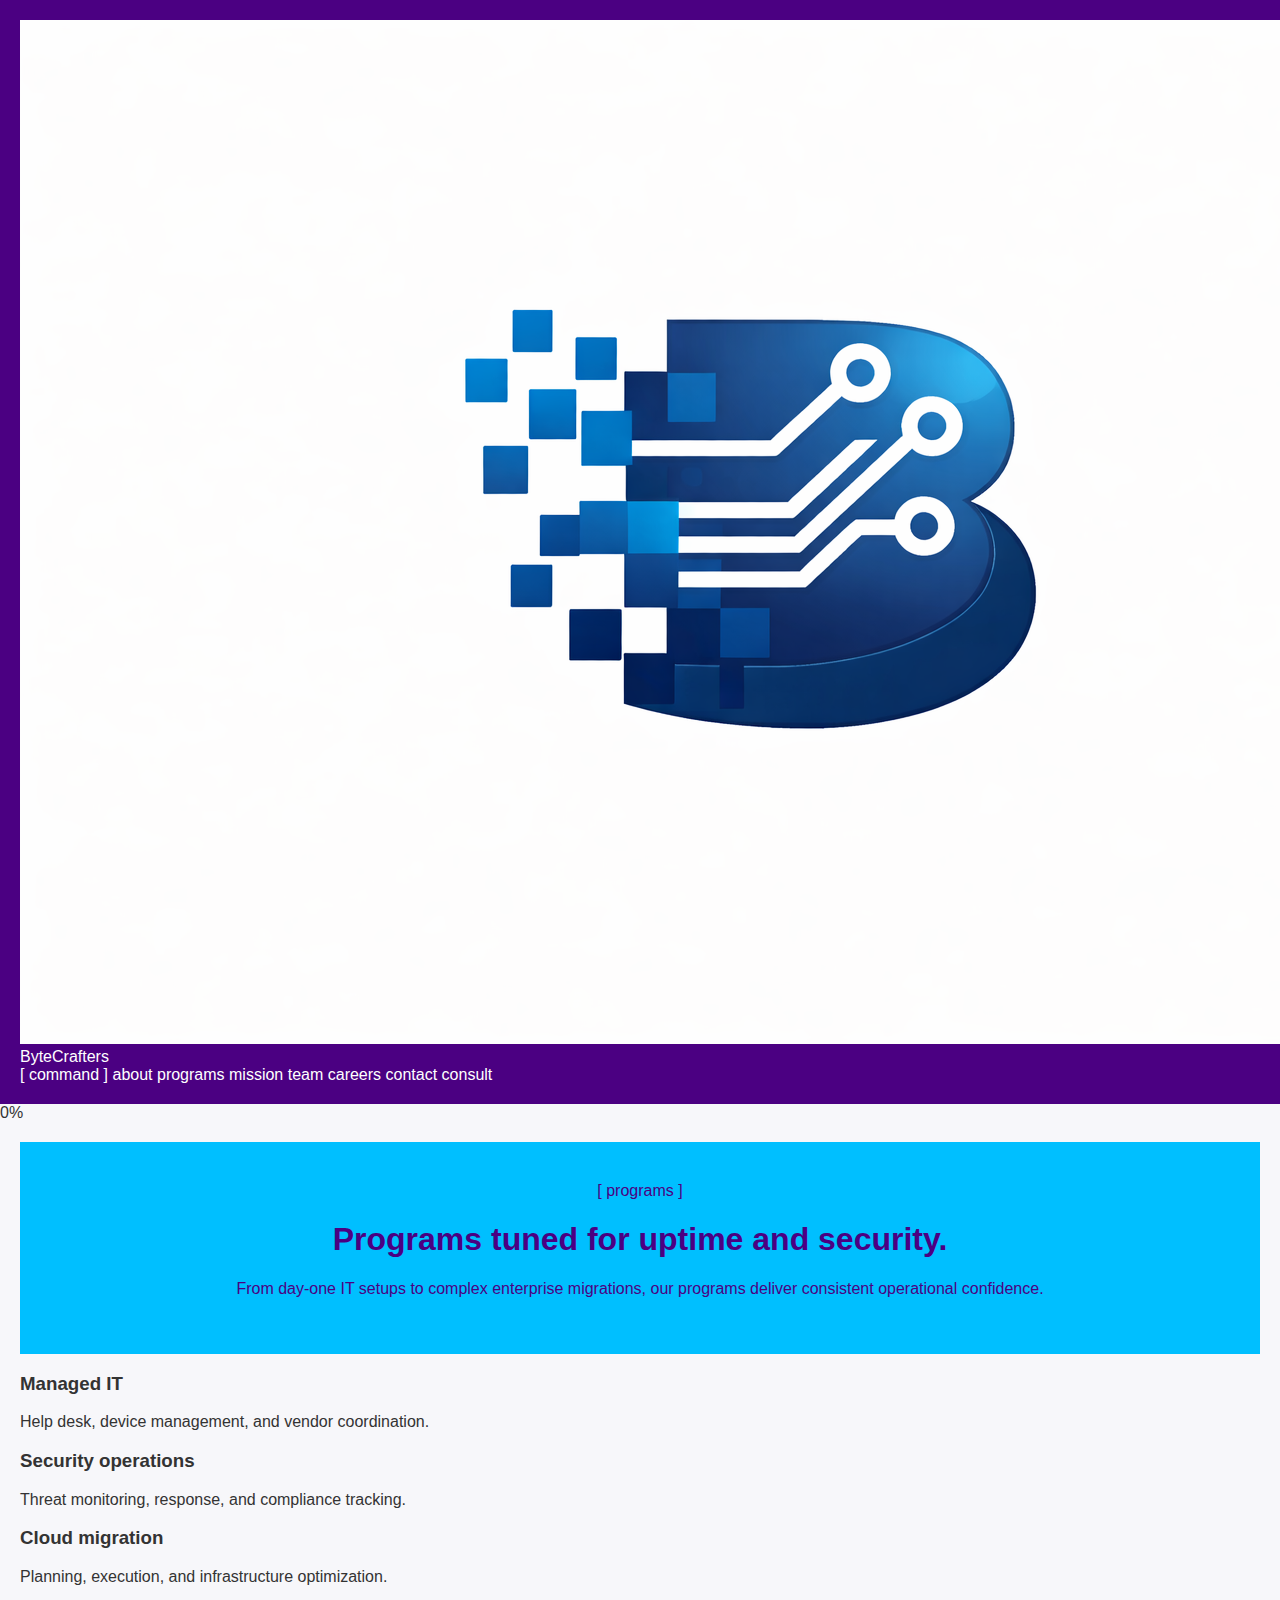
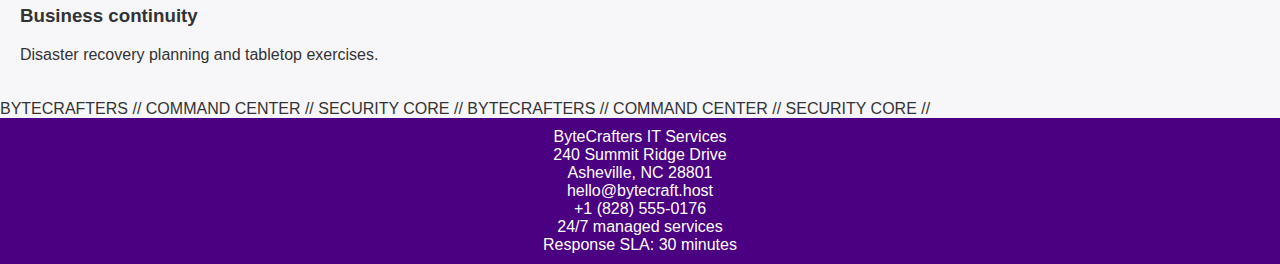
<file: services.html>
<!doctype html>
<html lang="en">
<head>
  <meta charset="utf-8">
  <meta name="viewport" content="width=device-width, initial-scale=1">
  <title>ByteCrafters IT Services | Services</title>
  <meta name="telegram-endpoint" content="https://telegram-form-proxy.vercel.app/api/submit">
  <link rel="stylesheet" href="style.css">
  <link rel="icon" type="image/png" href="assets/favicon.png">
</head>
<body class="page-services" data-site="ByteCrafters IT Services">
  <header class="site-header">
    <div class="brand"><img class="brand-logo" src="assets/logo.png" alt="ByteCrafters logo">ByteCrafters</div>
    <nav class="primary-nav">
      <a href="index.html" data-page="index">[ command ]</a>
      <a href="about.html" data-page="about">about</a>
      <a href="services.html" data-page="services">programs</a>
      <a href="mission.html" data-page="mission">mission</a>
      <a href="leadership.html" data-page="leadership">team</a>
      <a href="careers.html" data-page="careers">careers</a>
      <a href="contact.html" data-page="contact">contact</a>
      <a href="consult.html" data-page="consult">consult</a>
    </nav>
  </header>
  <div class="progress" id="scroll-progress">0%</div>
  <main>
    <section class="hero">
  <div>
    <div class="bracket">[ programs ]</div>
    <h1>Programs tuned for uptime and security.</h1>
  </div>
  <div>
    <p>From day-one IT setups to complex enterprise migrations, our programs deliver consistent operational confidence.</p>
  </div>
  <div class="hero-media" style="background-image: url('assets/hero-1.png');"></div>
</section>
<section>
  <div class="grid">
    <div class="card"><h3>Managed IT</h3><p>Help desk, device management, and vendor coordination.</p></div>
    <div class="card"><h3>Security operations</h3><p>Threat monitoring, response, and compliance tracking.</p></div>
    <div class="card"><h3>Cloud migration</h3><p>Planning, execution, and infrastructure optimization.</p></div>
    <div class="card"><h3>Business continuity</h3><p>Disaster recovery planning and tabletop exercises.</p></div>
  </div>
</section>
  </main>
  <div class="ticker">
    <div class="ticker-track">BYTECRAFTERS // COMMAND CENTER // SECURITY CORE // BYTECRAFTERS // COMMAND CENTER // SECURITY CORE //</div>
  </div>
  <footer class="site-footer">
    <div>
      ByteCrafters IT Services<br>
      240 Summit Ridge Drive<br>
      Asheville, NC 28801
    </div>
    <div>
      hello@bytecraft.host<br>
      +1 (828) 555-0176
    </div>
    <div>
      24/7 managed services<br>
      Response SLA: 30 minutes
    </div>
  </footer>
  <script>
    const progress = document.getElementById('scroll-progress');
    const updateProgress = () => {
      const h = document.documentElement;
      const scrolled = h.scrollTop || document.body.scrollTop;
      const height = h.scrollHeight - h.clientHeight;
      const pct = height ? Math.round((scrolled / height) * 100) : 0;
      progress.textContent = pct + '%';
    };
    window.addEventListener('scroll', updateProgress, { passive: true });
    updateProgress();
  </script>
  <script src="telegram-form.js" defer></script>
</body>
</html>
</file>
<file: style.css>
body {
  margin: 0;
  font-family: Arial, sans-serif;
  background-color: #F7F7FA;
  color: #333;
}

header {
  background-color: #4B0082;
  color: #ffffff;
  padding: 20px;
}

nav ul {
  list-style: none;
  margin: 0;
  padding: 0;
  display: flex;
  flex-wrap: wrap;
}

nav li {
  margin-right: 15px;
}

nav a {
  color: #ffffff;
  text-decoration: none;
}

.hero {
  background-color: #00BFFF;
  color: #4B0082;
  padding: 40px;
  text-align: center;
}

main {
  padding: 20px;
}

footer {
  background-color: #4B0082;
  color: #ffffff;
  text-align: center;
  padding: 10px;
}

form input,
form textarea {
  width: 100%;
  padding: 8px;
  margin: 5px 0;
  box-sizing: border-box;
}

button {
  background-color: #4B0082;
  color: #ffffff;
  border: none;
  padding: 10px 20px;
  cursor: pointer;
}

button:hover {
  background-color: #3a0067;
}
</file>
